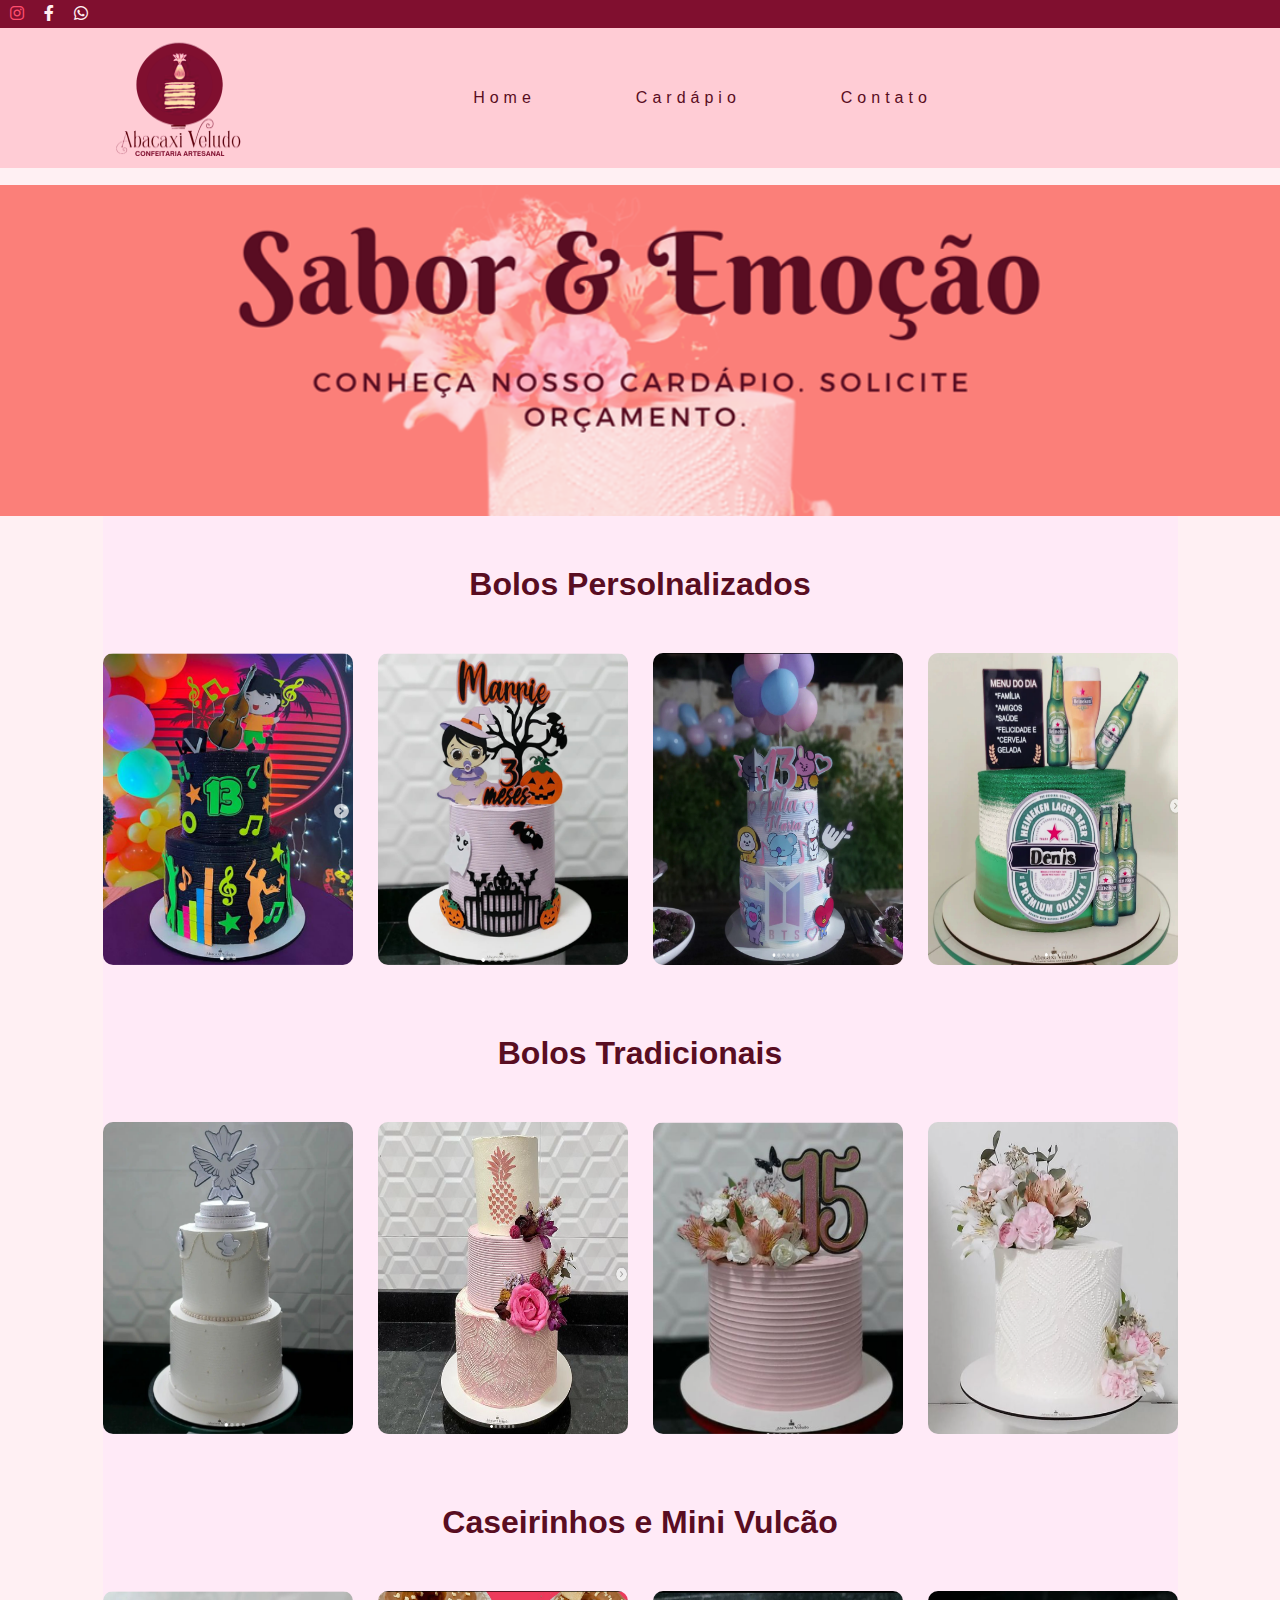
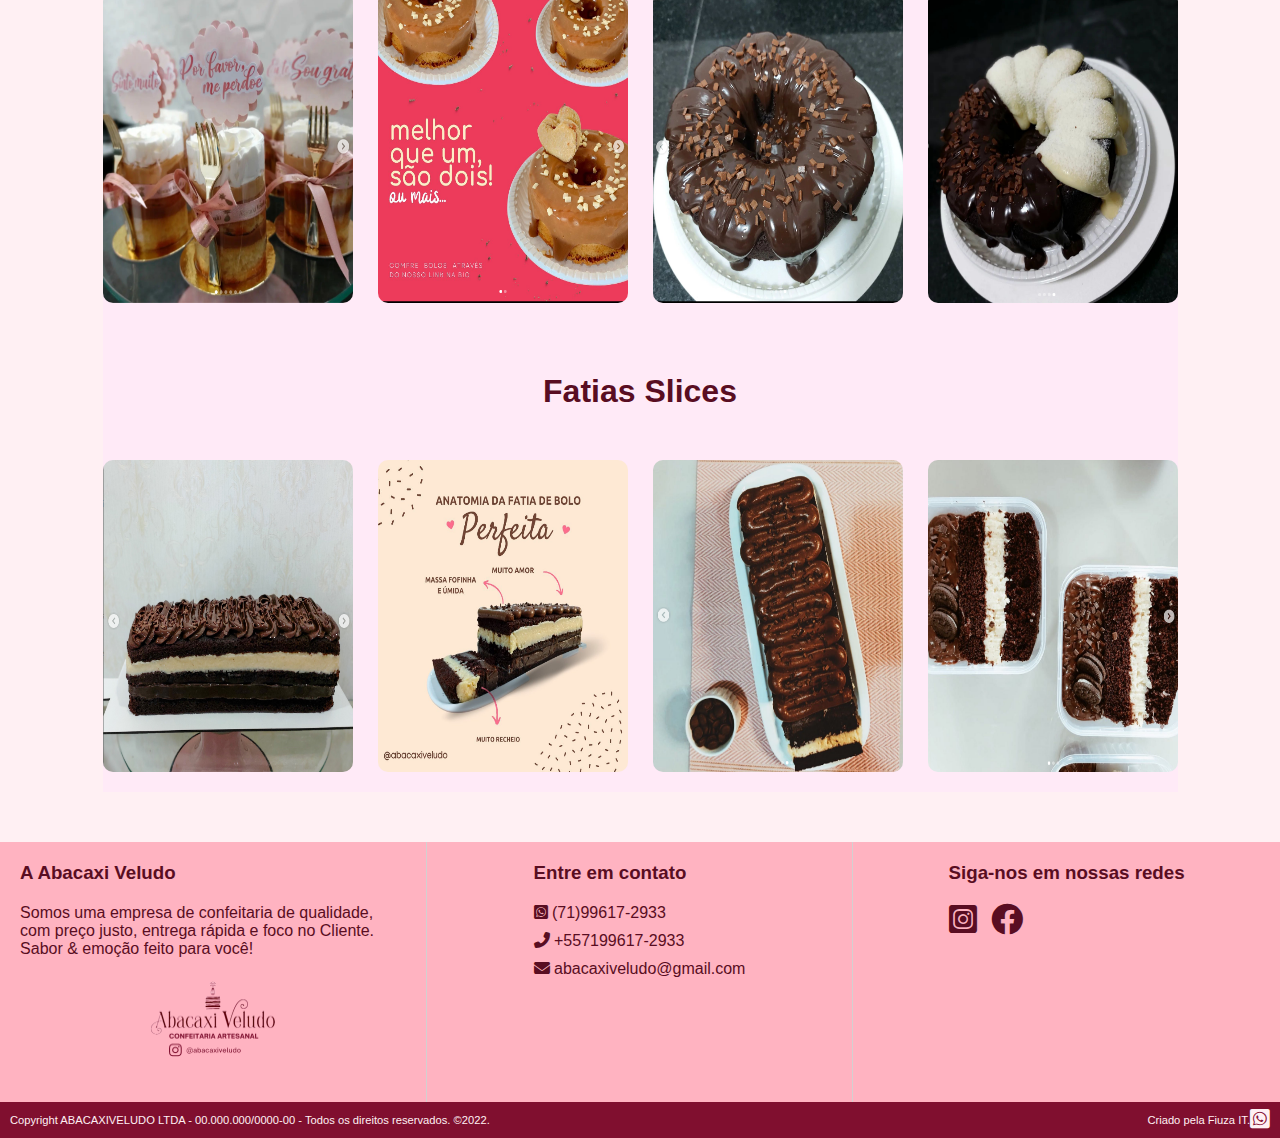
<file: cardapio.html>
<!DOCTYPE html>
<html lang="pt-br">
<head>
    <meta charset="UTF-8">
    <meta http-equiv="X-UA-Compatible" content="IE=edge">
    <meta name="viewport" content="width=device-width, initial-scale=1.0">
    <link rel="icon" href="./img/logo/logoAV.png" type="image/png"><!--Favicon aba do site-->
    <title>Cardapio</title>
    <link rel="stylesheet" href="./css/reset.css">
    <link rel="stylesheet" href="./css/index.css">
    <link rel="stylesheet" href="./css/cardapio.css">
    <link rel="stylesheet" type="text/css" href="./fontawesome/css/all.min.css">
    <script src="./js/estilos.js" defer></script>
</head>
<body>
    <!--=============================================================================================
        HEADER - CABEÇALHO DO SITE
    ==============================================================================================-->
    <header class="header">
        <!-- Menu superior do site. Central de atendimento e redes sociais -->
        <nav class="menuSuperior">            
            <a 
                href="https://www.instagram.com/abacaxiveludo/" 
                class="menuSup-item" 
                alt="ir para a página instagram" 
                target="_blank">
                    <i class="fa-brands fa-instagram"></i>
            </a> 
            <a 
                href="./index.html" 
                class="menuSup-item" 
                alt="ir para a página facebook" 
                target="_top">
                    <i class="fa-brands fa-facebook-f"></i>
            </a>
            <a 
                href="https://api.whatsapp.com/send?phone=5571996172933&text=teste%20de%20link" 
                class="menuSup-item" 
                alt="ir para a página whatsapp" 
                target="_blank">
                    <i class="fa-brands fa-whatsapp"></i>
            </a>    
                        
        </nav>        

        <!-- Menu principal do site. Serviços, contato, sobre -->
        <nav class="menuPrincipal">
            <!-- Logo do site -->
            <a href="./index.html" target="_top"><img src="./img/logo/logoSite.png" alt="Logo do site" id="logo"></a>
            <!-- Menu Principal -->
            <ul class="nav-menu">
                <li class="nav-item"><a href="./index.html" class="nav-link" target="_top" alt="ir para a página home">Home</a></li>
                <li class="nav-item"><a href="./cardapio.html" class="nav-link" target="_top" alt="ir para a página cardápio">Cardápio</a></li>
                <li class="nav-item"><a href="./contato.html" class="nav-link" target="_top" alt="ir para a página contato">Contato</a></li>
            </ul>
            <div class="hamburger">
                <span class="bar"></span>
                <span class="bar"></span>
                <span class="bar"></span>
            </div>
        </nav>
    </header>

    <!--============================================================================================= 
        MAIN - CORPO DO SITE
    ==============================================================================================-->
    <main class="main">
        <!-- 
        Banner principal da página
        -->
        <section class="bannerCardapio">
            <img src="./img/banner/Banner Site.png" alt="Logo do site">
        </section>
        <!-- 
        menu de bolos personalizados
        -->
        <section class="menuProdutos">
            <h1>Bolos Persolnalizados</h1>
            <div class="menuProdutos-itens">
                <img src="./img/produtos/boloPersolnalisado/av10.png" alt="bolo personalisado">
                <img src="./img/produtos/boloPersolnalisado/av12.png" alt="bolo personalisado">
                <img src="./img/produtos/boloPersolnalisado/Imagem8.png" alt="bolo personalisado">
                <img src="./img/produtos/boloPersolnalisado/av8.png" alt="bolo personalisado">
            </div>
        </section>
        <!-- 
        menu de bolos tradicionais
        -->
        <section class="menuProdutos">
            <h1>Bolos Tradicionais</h1>
            <div class="menuProdutos-itens">
                <img src="./img/produtos/boloTradicional/av11.png" alt="bolo tradicional">
                <img src="./img/produtos/boloTradicional/personalizado.png" alt="bolo tradicional">
                <img src="./img/produtos/boloTradicional/av9.png" alt="bolo tradicional">
                <img src="./img/produtos/boloTradicional/tradicional.png" alt="bolo tradicional">
            </div>
        </section>
        <!-- 
        menu de bolos caseirinhos e minivulcão
        -->
        <section class="menuProdutos">
            <h1>Caseirinhos e Mini Vulcão</h1>
            <div class="menuProdutos-itens">
                <img src="./img/produtos/caseirinhoEminivulcao/av7.png" alt="Caseirinhos e Mini Vulcão">
                <img src="./img/produtos/caseirinhoEminivulcao/Imagem5.png" alt="Caseirinhos e Mini Vulcão">
                <img src="./img/produtos/caseirinhoEminivulcao/Imagem6.png" alt="Caseirinhos e Mini Vulcão">
                <img src="./img/produtos/caseirinhoEminivulcao/Imagem7.png" alt="Caseirinhos e Mini Vulcão">
            </div>
        </section>
        <!-- 
        fatias slices
        -->
        <section class="menuProdutos">
            <h1>Fatias Slices</h1>
            <div class="menuProdutos-itens">
                <img src="./img/produtos/fatiasSlices/Imagem1.png" alt="Fatias Slices">
                <img src="./img/produtos/fatiasSlices/Imagem2.png" alt="Fatias Slices">
                <img src="./img/produtos/fatiasSlices/Imagem3.png" alt="Fatias Slices">
                <img src="./img/produtos/fatiasSlices/Imagem4.png" alt="Fatias Slices">
            </div>
        </section>
        
        <section class="gamb"></section>
    
    <!--============================================================================================= 
        FOOTER - RODAPÉ DO SITE
    ==============================================================================================-->
    
    <footer class="footer">
        <section class="rodape">
            <!--Quem somos-->
            <div class="rodape-quemsomos">
                <div class="rodape-quemsomos-itens">
                    <a href="./quemsomos.html">

                        <h3>A Abacaxi Veludo</h3>

                        <p>Somos uma empresa de confeitaria de qualidade, com preço justo, 
                            entrega rápida e foco no Cliente. 
                            Sabor & emoção feito para você!
                        </p>
                    
                    <a href="./quemsomos.html" 
                        target="_top">
                        <img src="./img/logo/logoAbacaxiVeludo.png" 
                        alt="ir para a página quem somos" 
                        id="logo2">
                    </a>
                </div>
            </div>

            <!--Entre em Contato-->
            <div class="rodape-contato">
                <div class="rodape-contato-itens">
                    <h3>Entre em contato</h3>
                    <ul>
                        <li>
                            <a 
                                href="https://api.whatsapp.com/send?phone=5571996172933&text=teste%20de%20link" 
                                target="_blank">
                                <i class="fa-brands fa-square-whatsapp"></i>
                                (71)99617-2933
                            </a>
                        </li>
                        <li><a href="tel:+557199617-2933"><i class="fa-solid fa-phone-flip"></i> +557199617-2933</a></li>
                        <li><a href="mailto:abacaxiveludo@gmail.com"><i class="fa-solid fa-envelope"></i> abacaxiveludo@gmail.com</a></li>
                    </ul> 
                </div>  
            </div>

            <!--Siga-nos-->
            <div class="rodape-siganos">
                <div class="rodape-siganos-itens">
                    <h3>Siga-nos em nossas redes</h3></br>
                    <a href = "https://www.instagram.com/abacaxiveludo/" target = "_blank"><i class = "fa-brands fa-square-instagram"></i></a> 
                    <a href="./index.html" target="_top"><i class="fa-brands fa-facebook"></i></a>
                </div>  
            </div>
        </section>

        <section class='copyrigh'>
            <p class='copyrigh-itens'>Copyright ABACAXIVELUDO LTDA - 00.000.000/0000-00 - Todos os direitos reservados. ©2022.</p>
            <p class='copyrigh-itens'>Criado pela Fiuza IT. 
                <a 
                    href="https://api.whatsapp.com/send?phone=5571996172933&text=teste%20de%20link" 
                    target="_blank">
                    <i class="fa-brands fa-square-whatsapp"></i>
                </a>
            </p>           
        </section>
    </footer>
    
</body>
</html>
</file>
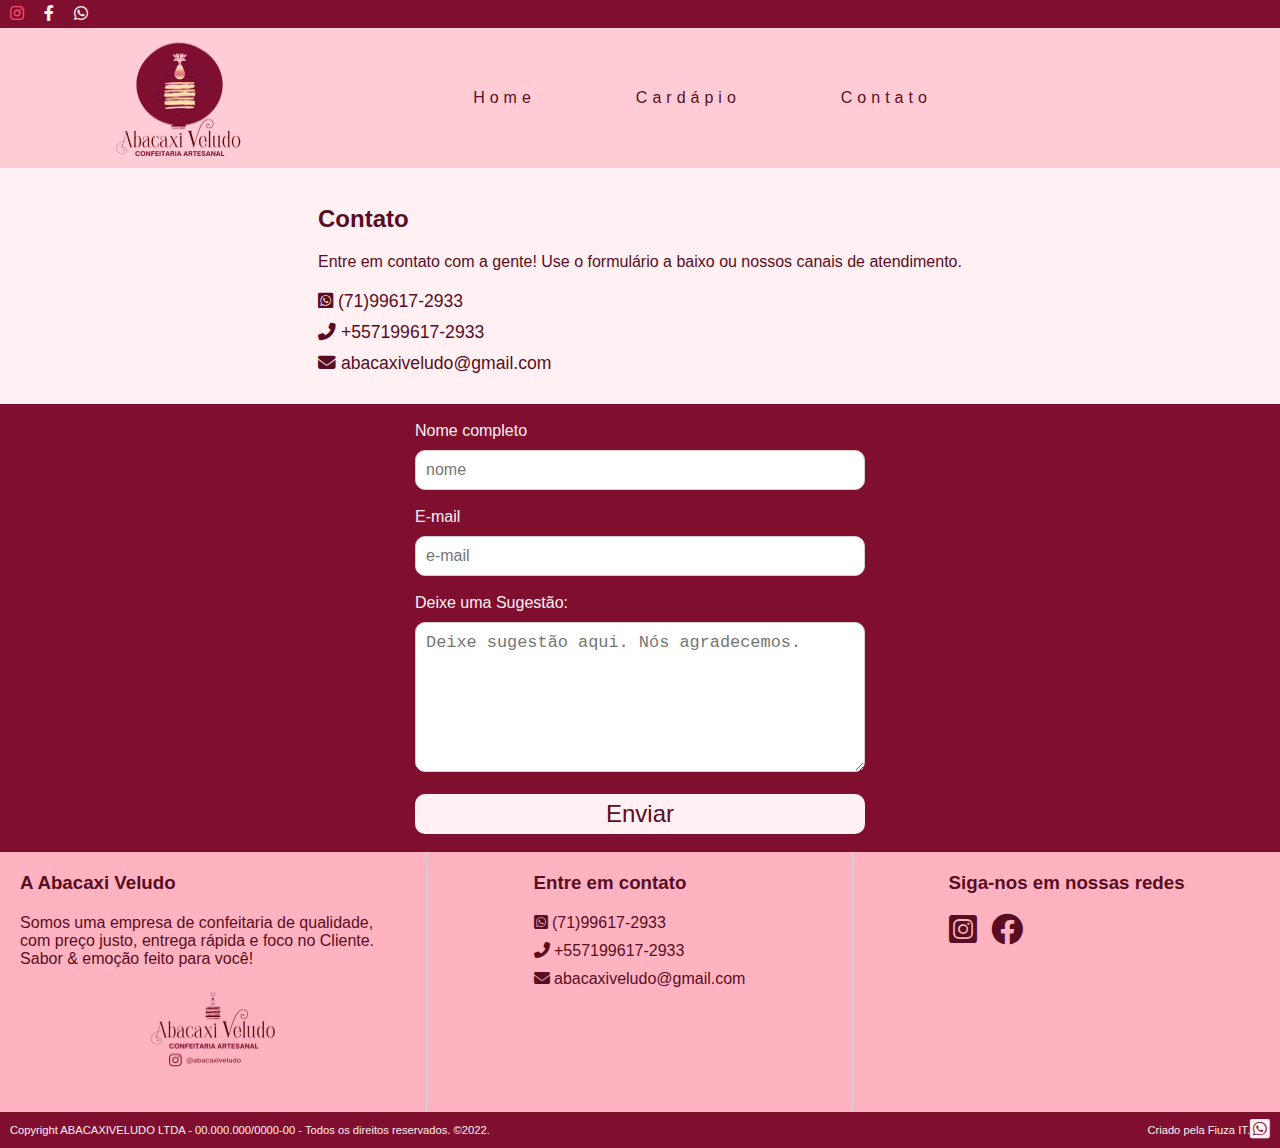
<file: contato.html>
<!DOCTYPE html>
<html lang="pt-br">

<head>
    <meta charset="UTF-8">
    <meta http-equiv="X-UA-Compatible" content="IE=edge">
    <meta name="viewport" content="width=device-width, initial-scale=1.0">
    <link rel="icon" href="./img/logo/logoAV.png" type="image/png"><!--Favicon aba do site-->
    <title>Contato</title>
    <link rel="stylesheet" href="./css/reset.css">
    <link rel="stylesheet" href="./css/index.css">
    <link rel="stylesheet" href="./css/contato.css">
    <link rel="stylesheet" type="text/css" href="./fontawesome/css/all.min.css">
    <script src="./js/validacaoContato.js" defer></script>
    <script src="./js/estilos.js" defer></script>
</head>

<body>
    <!--=============================================================================================
        HEADER - CABEÇALHO DO SITE
    ==============================================================================================-->
    <header class="header">
        <!-- Menu superior do site. Central de atendimento e redes sociais -->
        <nav class="menuSuperior">
            <a href="https://www.instagram.com/abacaxiveludo/" class="menuSup-item" alt="ir para a página instagram"
                target="_blank">
                <i class="fa-brands fa-instagram"></i>
            </a>
            <a href="./index.html" class="menuSup-item" alt="ir para a página facebook" target="_top">
                <i class="fa-brands fa-facebook-f"></i>
            </a>
            <a href="https://api.whatsapp.com/send?phone=5571996172933&text=teste%20de%20link" class="menuSup-item"
                alt="ir para a página whatsapp" target="_blank">
                <i class="fa-brands fa-whatsapp"></i>
            </a>

        </nav>

        <!-- Menu principal do site. Serviços, contato, sobre -->
        <nav class="menuPrincipal">
            <!-- Logo do site -->
            <a href="./index.html" target="_top"><img src="./img/logo/logoSite.png" alt="Logo do site" id="logo"></a>
            <!-- Menu Principal -->
            <ul class="nav-menu">
                <li class="nav-item"><a href="./index.html" class="nav-link" target="_top"
                        alt="ir para a página home">Home</a></li>
                <li class="nav-item"><a href="./cardapio.html" class="nav-link" target="_top"
                        alt="ir para a página cardápio">Cardápio</a></li>
                <li class="nav-item"><a href="./contato.html" class="nav-link" target="_top"
                        alt="ir para a página contato">Contato</a></li>
            </ul>
            <div class="hamburger">
                <span class="bar"></span>
                <span class="bar"></span>
                <span class="bar"></span>
            </div>
        </nav>
    </header>

    <!--============================================================================================= 
        MAIN - CORPO DO SITE
    ==============================================================================================-->
    <main class="main-contato">
        <section class="contato-social">
            <!--contatos-->
            <div class="contato-social-itens">
                <h2>Contato</h2>
                <p>Entre em contato com a gente! Use o formulário a baixo ou nossos canais de atendimento.</p>

                <ul class="social-itens">
                    <li><a href="https://api.whatsapp.com/send?phone=5571996172933&text=teste%20de%20link"
                            target="_blank"><i class="fa-brands fa-square-whatsapp"></i></i> (71)99617-2933</a></li>
                    <li><a href="tel:+557199617-2933"><i class="fa-solid fa-phone-flip"></i> +557199617-2933</a></li>
                    <li><a href="mailto:abacaxiveludo@gmail.com"><i class="fa-solid fa-envelope"></i>
                            abacaxiveludo@gmail.com</a></li>
                </ul>
            </div>
        </section>

        <section class="contato-email">

            <!--formulario contato-->
            <div class="contato-email-itens">
                <form action="https://formspree.io/f/mgebenzj" method="post" id="cadastro_contato" target="_blank">
                    </br>

                    <div class="field">
                        <label for="nome">Nome completo</label><small class="showMessage"></small></br>
                        <input type="text" id="nomeContato" name="nomeContato" placeholder="nome"
                            maxlength="50"></br></br>
                    </div>

                    <div class="field">
                        <label for="email">E-mail</label><small class="showMessage"></small></br>
                        <input type="text" id="emailContato" name="emailContato" placeholder="e-mail"
                            maxlength="50"></br></br>                        
                    </div>

                    <!--textarea sugestão-->
                    <div class="sugestao-contato">
                        <label for="sugestao">Deixe uma Sugestão:</label><small class="showMessage"></small><br>
                        <textarea name="sugestao" id="sugestao" cols="30" rows="10"
                            placeholder="Deixe sugestão aqui. Nós agradecemos."></textarea>                        
                    </div>
                    
                    </br>
                    <!--Botão-->
                    <div class="btn-contato">
                        <button type="submit" id="btnContato">Enviar</button>
                    </div>

                </form>
                </br>
            </div>
        </section>
    </main>

    <!--============================================================================================= 
        FOOTER - RODAPÉ DO SITE
    ==============================================================================================-->

    <footer class="footer">
        <section class="rodape">
            <!--Quem somos-->
            <div class="rodape-quemsomos">
                <div class="rodape-quemsomos-itens">
                    <a href="./quemsomos.html">

                        <h3>A Abacaxi Veludo</h3>

                        <p>Somos uma empresa de confeitaria de qualidade, com preço justo,
                            entrega rápida e foco no Cliente.
                            Sabor & emoção feito para você!
                        </p>

                        <a href="./quemsomos.html" target="_top">
                            <img src="./img/logo/logoAbacaxiVeludo.png" alt="ir para a página quem somos" id="logo2">
                        </a>
                </div>
            </div>

            <!--Entre em Contato-->
            <div class="rodape-contato">
                <div class="rodape-contato-itens">
                    <h3>Entre em contato</h3>
                    <ul>
                        <li>
                            <a href="https://api.whatsapp.com/send?phone=5571996172933&text=teste%20de%20link"
                                target="_blank">
                                <i class="fa-brands fa-square-whatsapp"></i>
                                (71)99617-2933
                            </a>
                        </li>
                        <li><a href="tel:+557199617-2933"><i class="fa-solid fa-phone-flip"></i> +557199617-2933</a>
                        </li>
                        <li><a href="mailto:abacaxiveludo@gmail.com"><i class="fa-solid fa-envelope"></i>
                                abacaxiveludo@gmail.com</a></li>
                    </ul>
                </div>
            </div>

            <!--Siga-nos-->
            <div class="rodape-siganos">
                <div class="rodape-siganos-itens">
                    <h3>Siga-nos em nossas redes</h3></br>
                    <a href="https://www.instagram.com/abacaxiveludo/" target="_blank"><i
                            class="fa-brands fa-square-instagram"></i></a>
                    <a href="./index.html" target="_top"><i class="fa-brands fa-facebook"></i></a>
                </div>
            </div>
        </section>

        <section class='copyrigh'>
            <p class='copyrigh-itens'>Copyright ABACAXIVELUDO LTDA - 00.000.000/0000-00 - Todos os direitos reservados.
                ©2022.</p>
            <p class='copyrigh-itens'>Criado pela Fiuza IT.
                <a href="https://api.whatsapp.com/send?phone=5571996172933&text=teste%20de%20link" target="_blank">
                    <i class="fa-brands fa-square-whatsapp"></i>
                </a>
            </p>
        </section>
    </footer>

</body>

</html>
</file>
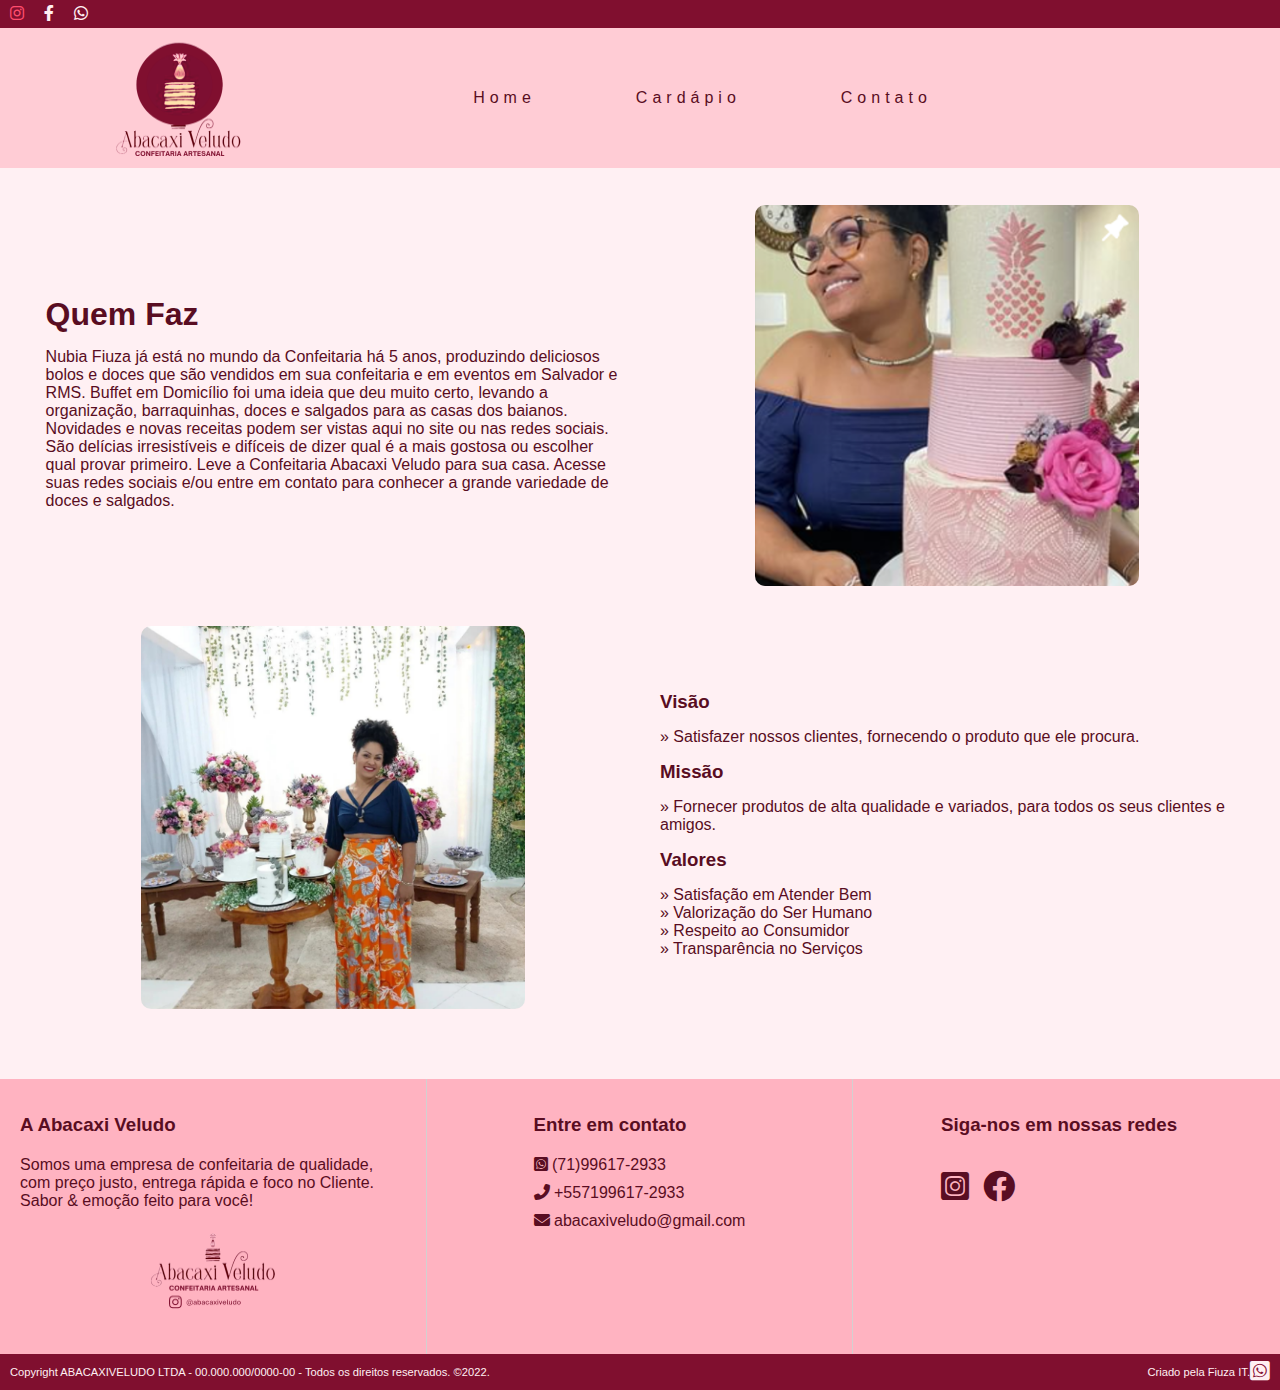
<file: quemsomos.html>
<!DOCTYPE html>
<html lang="pt-br">
<head>
    <meta charset="UTF-8">
    <meta http-equiv="X-UA-Compatible" content="IE=edge">
    <meta name="viewport" content="width=device-width, initial-scale=1.0">
    <link rel="icon" href="./img/logo/logoAV.png" type="image/png"><!--Favicon aba do site-->
    <title>Quem Somos</title>
    <link rel="stylesheet" href="./css/reset.css">
    <link rel="stylesheet" href="./css/index.css">
    <link rel="stylesheet" href="./css/quemsomos.css">
    <link rel="stylesheet" type="text/css" href="./fontawesome/css/all.min.css">
    <script src="./js/estilos.js" defer></script>
</head>
<body>
    <!--=============================================================================================
        HEADER - CABEÇALHO DO SITE
    ==============================================================================================-->
    <header class="header">
        <!-- Menu superior do site. Central de atendimento e redes sociais -->
        <nav class="menuSuperior">            
            <a 
                href="https://www.instagram.com/abacaxiveludo/" 
                class="menuSup-item" 
                alt="ir para a página instagram" 
                target="_blank">
                    <i class="fa-brands fa-instagram"></i>
            </a> 
            <a 
                href="./index.html" 
                class="menuSup-item" 
                alt="ir para a página facebook" 
                target="_top">
                    <i class="fa-brands fa-facebook-f"></i>
            </a>
            <a 
                href="https://api.whatsapp.com/send?phone=5571996172933&text=teste%20de%20link" 
                class="menuSup-item" 
                alt="ir para a página whatsapp" 
                target="_blank">
                    <i class="fa-brands fa-whatsapp"></i>
            </a>    
                        
        </nav>        

        <!-- Menu principal do site. Serviços, contato, sobre -->
        <nav class="menuPrincipal">
            <!-- Logo do site -->
            <a href="./index.html" target="_top"><img src="./img/logo/logoSite.png" alt="Logo do site" id="logo"></a>
            <!-- Menu Principal -->
            <ul class="nav-menu">
                <li class="nav-item"><a href="./index.html" class="nav-link" target="_top" alt="ir para a página home">Home</a></li>
                <li class="nav-item"><a href="./cardapio.html" class="nav-link" target="_top" alt="ir para a página cardápio">Cardápio</a></li>
                <li class="nav-item"><a href="./contato.html" class="nav-link" target="_top" alt="ir para a página contato">Contato</a></li>
            </ul>
            <div class="hamburger">
                <span class="bar"></span>
                <span class="bar"></span>
                <span class="bar"></span>
            </div>
        </nav>
    </header>

    <!--============================================================================================= 
        MAIN - CORPO DO SITE
    ==============================================================================================-->
    <main class="main-quemsomos">

        <section class="quemsomos">
            <div class="quemsomos-itens-texto">
                <h1>Quem Faz</h1>
                <p>Nubia Fiuza já está no mundo da Confeitaria há 5 anos, produzindo deliciosos bolos e doces que são vendidos em sua confeitaria e em eventos em Salvador e RMS.

                    Buffet em Domicílio foi uma ideia que deu muito certo, levando a organização, barraquinhas, doces e salgados para as casas dos baianos.
                    Novidades e novas receitas podem ser vistas aqui no site ou nas redes sociais. São delícias irresistíveis e difíceis de dizer qual é a mais gostosa ou escolher qual provar primeiro.
                    
                    Leve a Confeitaria Abacaxi Veludo para sua casa. Acesse suas redes sociais e/ou entre em contato para conhecer a grande variedade de doces e salgados.
                </p>
            </div>
        
            <div class="quemsomos-itens-img">
                <img src="./img/produtos/quemsomos.png" alt="Quem somos">
            </div>

            <div class="quemsomos-itens-img">
                <img src="./img/produtos/quemsomos2.png" alt="Quem somos">
            </div>

            <div class="quemsomos-itens-texto">
                <h3>Visão</h3>
                <p>» Satisfazer nossos clientes, fornecendo o produto que ele procura.</p>
                <h3>Missão</h3>
                <p>» Fornecer produtos de alta qualidade e variados, para todos os seus clientes e amigos.</p>
                <h3>Valores</h3>
                <ul>
                    <li>» Satisfação em Atender Bem</li>
                    <li>» Valorização do Ser Humano</li>
                    <li>» Respeito ao Consumidor</li>
                    <li>» Transparência no Serviços</li>
                </ul>
            </div>            
        </section>
        </br></br>
    </main>    

   <!--============================================================================================= 
        FOOTER - RODAPÉ DO SITE
    ==============================================================================================-->
    
    <footer class="footer">
        <section class="rodape">
            <!--Quem somos-->
            <div class="rodape-quemsomos">
                <div class="rodape-quemsomos-itens">
                    <a href="./quemsomos.html">

                        <h3>A Abacaxi Veludo</h3>

                        <p>Somos uma empresa de confeitaria de qualidade, com preço justo, 
                            entrega rápida e foco no Cliente. 
                            Sabor & emoção feito para você!
                        </p>
                    
                    <a href="./quemsomos.html" 
                        target="_top">
                        <img src="./img/logo/logoAbacaxiVeludo.png" 
                        alt="ir para a página quem somos" 
                        id="logo2">
                    </a>
                </div>
            </div>

            <!--Entre em Contato-->
            <div class="rodape-contato">
                <div class="rodape-contato-itens">
                    <h3>Entre em contato</h3>
                    <ul>
                        <li>
                            <a 
                                href="https://api.whatsapp.com/send?phone=5571996172933&text=teste%20de%20link" 
                                target="_blank">
                                <i class="fa-brands fa-square-whatsapp"></i>
                                (71)99617-2933
                            </a>
                        </li>
                        <li><a href="tel:+557199617-2933"><i class="fa-solid fa-phone-flip"></i> +557199617-2933</a></li>
                        <li><a href="mailto:abacaxiveludo@gmail.com"><i class="fa-solid fa-envelope"></i> abacaxiveludo@gmail.com</a></li>
                    </ul> 
                </div>  
            </div>

            <!--Siga-nos-->
            <div class="rodape-siganos">
                <div class="rodape-siganos-itens">
                    <h3>Siga-nos em nossas redes</h3></br>
                    <a href = "https://www.instagram.com/abacaxiveludo/" target = "_blank"><i class = "fa-brands fa-square-instagram"></i></a> 
                    <a href="./index.html" target="_top"><i class="fa-brands fa-facebook"></i></a>
                </div>  
            </div>
        </section>

        <section class='copyrigh'>
            <p class='copyrigh-itens'>Copyright ABACAXIVELUDO LTDA - 00.000.000/0000-00 - Todos os direitos reservados. ©2022.</p>
            <p class='copyrigh-itens'>Criado pela Fiuza IT. 
                <a 
                    href="https://api.whatsapp.com/send?phone=5571996172933&text=teste%20de%20link" 
                    target="_blank">
                    <i class="fa-brands fa-square-whatsapp"></i>
                </a>
            </p>           
        </section>
    </footer>
    
</body>
</html>
</file>
<file: css/index.css>
html {
    font-size: 1em; /* Igual a 16px tamanho padrão da fonte nos navegadores 16px = 1em. São as recomendadas.*/
}

body {
    width: 100%;
    height: 100vh;
    padding-top: 185px; /*inicio do main apos o header fixo*/

    background-color: var(--bgColorMain);
    display: flex;
    justify-content: center;
    flex-wrap: wrap;    
	min-height: 100vh;
}

a,ul,li,p,h1,h2,h3,h4,h5,h6,input,label {
    list-style: none;    
    font-family: calibre, sans-serif;
}

:root {
    /* Cores das fontes do site */
    --colorTextoEscuro: #590d22;
    --colorTextoClaro: #FFF0F3;
    --colorTextoHover: #ff4d6d;
    /* Cores dos backgrounds do site */
    --bgColorFormCopy: #800F2F;
    --bgColorMain: #FFF0F3;
    --bgColorMainTitle: #ffeaf7;
    --bgColorFooter: #FFB3C1;
    --bgColorHeader: #FFCCD5;
    --bgColorHamburger: #590D22;
    /* Cores das bordas do site */
    --colorBorder: #d3d0d0;
}

/*
=============================================================================================
=========================== HEADER - CABEÇALHO DO SITE
=============================================================================================
*/

.header {
    position: fixed;
    top: 0;
    width: 100%;
}

.menuSuperior {
    background-color: var(--bgColorFormCopy);
    display: flex;
    width: 100%;
}

.menuSup-item {
    color: var(--colorTextoClaro);
    text-decoration: none;
    padding: 5px 10px 5px 10px;   
}

.menuSup-item:hover {
    color: var(--colorTextoHover);
}

.menuPrincipal {
    background-color: var(--bgColorHeader);
    display: flex;
    justify-content: space-around;
    align-items: center;
    flex-wrap: wrap;
    padding: 0px 0px 0px 0px;
    height: 140px;
}

.nav-menu,.nav-link  {
    display: flex;
    color: var(--colorTextoEscuro);
    letter-spacing: 5px;
    text-decoration: none;
    gap: 100px;
}

.nav-menu .nav-link:hover {
    color: var(--colorTextoHover);
}

#logo {
    width: 125px;
    height: 120px;
    transition: 5s;
}


/*
===========================@MEDIA QUERY - TABLET - HEADER
*/

/*
===========================@MEDIA QUERY - SMARTPHONE - HEADER
*/
@media (max-width: 800px) {

    .menuPrincipal {
        padding: 5px;
        text-align: center;
    }

    .nav-menu {
        display: flex;
        justify-content: space-between;
        align-items: center;
        gap: 60px;
        letter-spacing: 2px;
    }

    .nav-menu {
        position: fixed;
        left: -100%;
        top: 36px;
        gap: 0;
        flex-direction: column;
        background-color: var(--bgColorHamburger);
        width: 100%;
        text-align: center;
        transition: 0.3s;
    }

    .navbar {
        min-height: 70px;
        display: flex;
        justify-content: space-between;
        align-items: center;
        padding: 0 24px;
    }

    .nav-branding {
        font-size: 2em;
    }    

    .nav-link {
        transition: 0.7s ease;
    }

    .nav-link:hover {
        color: var(--colorTextoHover);
    }

    .hamburger {
        /*display: none;*/
        cursor: pointer;
        background-color: var(--bgColorHamburger);
    }

    .bar {
        display: block;
        width: 25px;
        height: 3px;
        margin: 5px auto;
        -webkit-transition: all 0.3s ease-in-out;
        background-color: var(--bgColorHeader);
    }

    .bar:hover {
        background-color: var(--bgColorFooter);
    }

    .hamburger{
        display: block;
    }

    .hamburger.active .bar:nth-child(2){
        opacity: 0;
    }

    .hamburger.active .bar:nth-child(1){
        transform: translateY(8px) rotate(45deg);
    }

    .hamburger.active .bar:nth-child(3){
        transform: translateY(-8px) rotate(-45deg);
    }

    .nav-item {
        margin: 16px 0;
    }

    .nav-menu.active {
        left: 0;
    } 
    
    .nav-menu,.nav-link  {
        color: var(--colorTextoClaro);
    }
}

/*
=============================================================================================
=========================== MAIN - HOME
=============================================================================================
*/

.main {
    background-color: var(--bgColorMain);
    display: flex;
    justify-content: center;
    flex-wrap: wrap;
    width: 100%;
}

/*
banner da pagina principal
*/
.banner {
    display: flex;
    justify-content: center;
    width: 100%;
}

#bannerSite {
    width: 95vw;
}

.menuProdutos {
    text-align: center;
    color: var(--colorTextoEscuro);
    background-color: var(--bgColorMainTitle);
}

.menuProdutos h1{
    padding: 50px;
}

.menuProdutos-itens {
    display: flex;
    justify-content: center;
    flex-wrap: wrap;
    gap: 25px;
}

.menuProdutos-itens img {
    display: block;
    border: none;
    border-radius: 10px;
    width: 250px;
    height: 312px;
    min-width: 250px;
    min-height: 312px;
    margin-bottom: 20px;
}

.menuProdutos-itens img:hover {
    box-shadow: 0 4px 8px 0 var(--bgColorFormCopy), 0 6px 20px 0 #00000030;
}

.menuProdutos-itens .prodItem {
    display: block;
    border: none;
    border-radius: 200px;
    width: 223px;
    height: 220px;
    min-width: 223px;
    min-height: 220px;
}

/*
Section do cadastro do email para feed
*/

.feedemail{
    background-color: var(--bgColorFormCopy);
    color: var(--colorTextoClaro);
    width: 100%;
    display: inline-block;
    text-align: center;
    margin-top: 50px;
    padding-top: 10px;
}

.feedemail h2 {
    font-size: 2.2em;
}

#email {   
    border: none;
    font-size: 1em;
    border-radius: 10px;
    width: 50vw;
    min-width: 400px;
    height: 40px;
    padding-left: 10px;
    margin-bottom: 16px;
}

#submit-button {
    background-color: var(--colorTextoClaro);
    color: var(--colorTextoEscuro);
    border: none;
    border-radius: 10px;
    font-size: 1.5em;
    width: 200px;
    height: 40px;
    margin-top: 20px;
    margin-bottom: 20px;
}

input:focus {
	outline: none;
	box-shadow: 0 0 0 2pt var(--bgColorHeader);
}

#submit-button:hover {
    background-color: var(--colorTextoHover);
}

.showMessage {
    box-shadow: 0 2px 4px 0 var(--colorTextoClaro);
    background-color: var(--bgColorMain);
    color: var(--colorTextoHover);
}

/*
===========================@MEDIA QUERY - RESPONSIVE - HOME
*/
@media (max-width: 609px) {

    .feedemail p{        
        font-size: 1em;
    }

    .feedemail h2 {
        font-size: 1.6em;
    }

    #btnEmail {
        min-width: 150px;
        font-size: 1.3em;
    }    

    #edtEmail {
        min-width: 300px;
    }
}

/*
=============================================================================================
=========================== FOOTER - RODAPÉ DO SITE
=============================================================================================
*/

.footer {
    background-color: var(--bgColorFooter);
    color: var(--colorTextoEscuro);
    display: flex;
    justify-content: center;
    flex-wrap: wrap;
    width: 100%    
}

.rodape {
    display: flex;
    justify-content: center;
    flex-wrap: wrap;
}

.rodape-quemsomos {
    display: flex;
    width: 33.33%; 
    min-width: 333px;
    padding: 20px;
    border-right: 1px solid var(--colorBorder);
}

.rodape-quemsomos-itens {
    display: flex;
    justify-content: center;
    flex-wrap: wrap;
}

.rodape-quemsomos-itens h3{
    padding-bottom: 20px;
}

.rodape-quemsomos-itens a{
    color: var(--colorTextoEscuro);
    text-decoration: none;
}

.rodape-quemsomos-itens a:hover {
    color: var(--colorTextoHover);
}

#logo2 {
    width: 125px;
    height: 120px;
}

.rodape-contato {
    display: flex;
    justify-content: center;
    width: 33.33%;
    min-width: 333px;
    padding: 20px;
    border-right: 1px solid var(--colorBorder);
}

.rodape-contato h3{
    padding-bottom: 20px;
}

.rodape-contato-itens li {
    padding-bottom: 10px;
}

.rodape-contato-itens a {
    color: var(--colorTextoEscuro);
    text-decoration: none;
}

.rodape-contato-itens a:hover {
    color: var(--colorTextoHover);
}

.rodape-siganos {
    display: flex;
    justify-content: center;
    width: 33.33%;
    min-width: 333px;
    padding: 20px;
}

.rodape-siganos-itens a{
    font-size: 2em;
    padding-right: 10px;
    color: var(--colorTextoEscuro);
}

.rodape-siganos-itens a:hover {
    font-size: 2em;
    color: var(--colorTextoHover);
}

.copyrigh {
    background-color: var(--bgColorFormCopy);
    display: flex;
    justify-content: space-between;
    align-items: center;
    width: 100%;
}

.copyrigh-itens {
    color: var(--colorTextoClaro);
    font-size: 0.7em;       
    display: flex; 
    align-items: center;
    padding: 5px 10px 5px 10px;
}

.copyrigh-itens a {
    color:var(--colorTextoClaro);
    text-decoration: none;   
    font-size: 2em;    
}

.copyrigh-itens:hover a{
    color: var(--colorTextoHover);
    font-size: 2em;
}

/*
===========================@MEDIA QUERY - RESPONSIVE - FOOTER
*/

@media (max-width: 1015px) {

    .rodape-contato {
        border: none;
    }
    
}

@media (max-width: 682px) {

    .rodape-contato {
        border: none;
    }

    .rodape-quemsomos {
        border: none;
    }
    
}

@media (max-width: 700px) {
        
    .copyrigh {
        display: block;
    }
    
    .copyrigh-itens {
        font-size: 0.6em;
        padding-top: 5px; 
    }
}
</file>
<file: css/cardapio.css>
/*
=============================================================================================
=========================== MAIN - CARDAPIO
=============================================================================================
*/

/*
banner da pagina do cardapio
*/
.bannerCardapio {
    display: flex;
    justify-content: center;
    width: 100%;
}

.bannerCardapio img {
    width: 100%;
}

.gamb {
    width: 500px;
    height: 50px;
}
</file>
<file: css/contato.css>
/*
=============================================================================================
=========================== MAIN - CONTATO
=============================================================================================
*/
/*
Contato de telefone e email
*/
.main-contato {
	display: flex;
	flex-wrap: wrap;
	justify-content: center;
	width: 100vw;
}
.contato-social {
    color: var(--colorTextoEscuro);
    display: flex;
    justify-content: center;
    flex-wrap: wrap;    
    width: 100%;
    padding: 20px;
}

.contato-social-itens h2 {
    padding: 0 0 20px 0;
}

.contato-social-itens p {
    padding: 0 0 20px 0;
}

.contato-social-itens li {
    padding: 0 0 10px 0;

}

.contato-social-itens a {
    color: var(--colorTextoEscuro);
    text-decoration: none;
    font-size: 1.1em;
}

.contato-social-itens a:hover {
    color: var(--colorTextoHover);
}

/*
Formulario de contato
*/

.contato-email {
	background-color: var(--bgColorFormCopy);
	display: flex;
	justify-content: center;
	width: 100vw;
}

.contato-email-itens input{
    border: 1px solid var(--colorBorder);
    font-size: 1em;
    border-radius: 10px;
    width: 100%;
    height: 40px;
    min-width: 400px;
    padding-left: 10px;
    margin-top: 10px;
}

.contato-email-itens label {
    color: var(--colorTextoClaro);
}

textarea {
    border: 1px solid var(--colorBorder);
    font-size: 1.3em;
    border-radius: 10px;
    width: 100%; /*para ele acompanhar o tamanho do pai, o mesmo tem que ter tamanho em vw*/
    height: 150px;
    min-width: 360px;
    padding: 10px;
    margin-top: 10px;
}

textarea:focus {
	outline: none;
	box-shadow: 0 0 0 2pt var(--bgColorHeader);
}

#btnContato {
    background-color: var(--colorTextoClaro);
    color: var(--colorTextoEscuro);
    border: none;
    border-radius: 10px;
    font-size: 1.5em;
    width: 450px; /*para ele acompanhar o tamanho do pai, o mesmo tem que ter tamanho em vw*/
    height: 40px;
    min-width: 360px;
}

#btnContato:hover {
    background-color: var(--colorTextoHover);
}

.field label {
    margin-right: 15px;
}

.sugestao-contato label{
    margin-right: 15px;
}

.showMessage {
    box-shadow: 0 2px 4px 0 var(--colorTextoClaro);
    background-color: var(--bgColorMain);
    color: var(--colorTextoHover);
}
</file>
<file: css/quemsomos.css>
/*
=============================================================================================
=========================== MAIN - QUEM SOMOS
=============================================================================================
*/

.main-quemsomos {
    display: flex;
}

.quemsomos {
    display: flex;
    justify-content: center;
    flex-wrap: wrap;  
    align-items: center;  
    width: 100vw;
    margin-bottom: 50px;
}

.quemsomos-itens-texto {
    color: var(--colorTextoEscuro);
    width: 48vw;
    min-width: 360px;
    padding: 20px;
}

.quemsomos-itens-texto p,li {
    font-size: 1em;
}

.quemsomos-itens-texto h1,h3{
    padding: 15px;
    padding-left: 0;
}

.quemsomos-itens-img{
    display: flex;
    flex-wrap: wrap;
    justify-content: center;
    border-radius: 10px;
    width: 48vw;
    min-width: 360px;
    min-height: 400px;
    padding: 20px;
}

.quemsomos-itens-img img{
    width: 30vw;
    border-radius: 10px;    
    min-width: 350px;
    min-height: 380px;
    
}

.quemsomos-itens-img img:hover {
    box-shadow: 0 4px 8px 0 var(--bgColorFormCopy), 0 6px 20px 0 #00000030;
}
</file>
